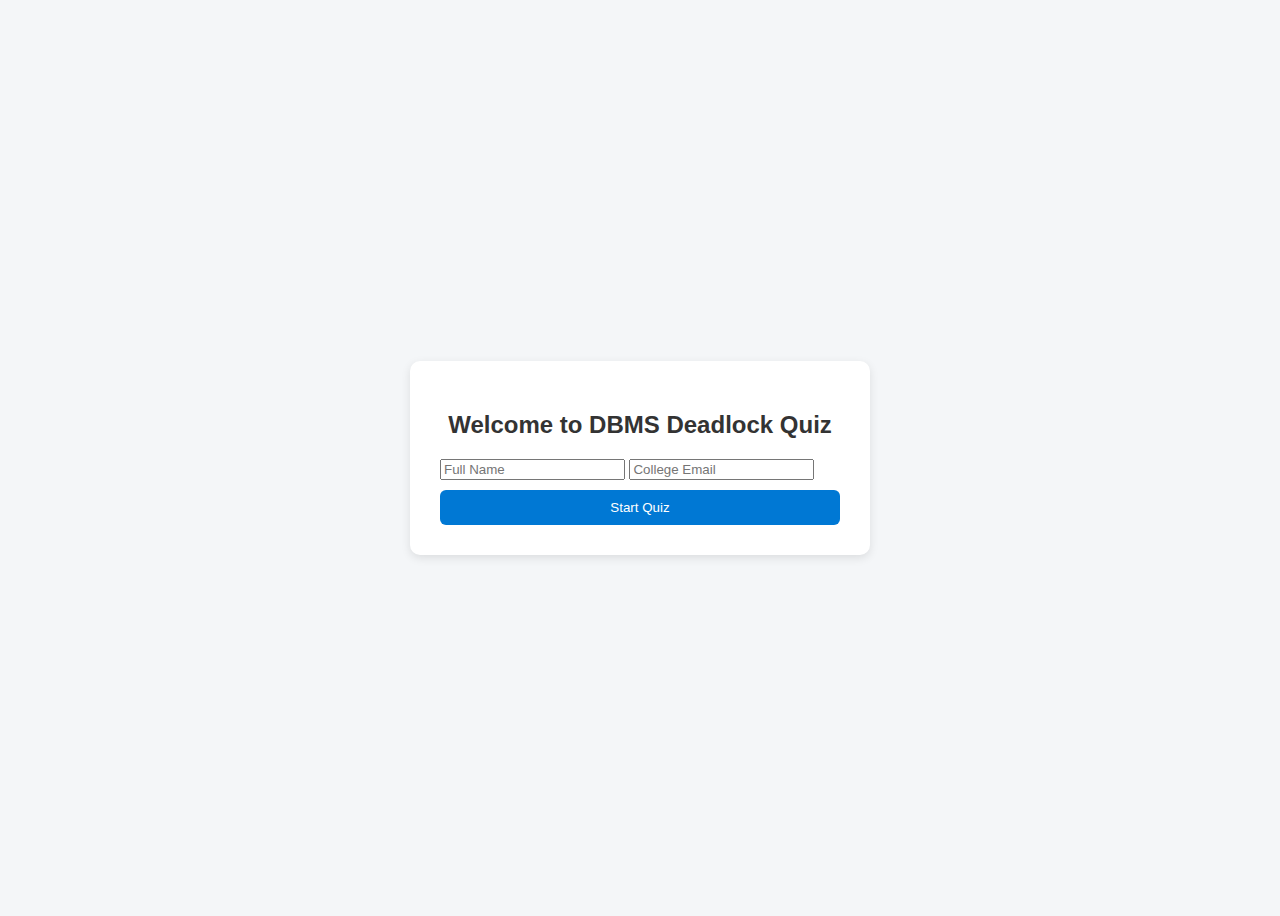
<file: index.html>
<!DOCTYPE html>
<html lang="en">
<head>
  <meta charset="UTF-8" />
  <title>DBMS Deadlock Quiz</title>
  <link rel="stylesheet" href="style.css" />
</head>
<body>
  <div class="container">
    <h2>Welcome to DBMS Deadlock Quiz</h2>
    <form id="loginForm">
      <input type="text" id="name" placeholder="Full Name" required />
      <input type="email" id="email" placeholder="College Email" required />
      <button type="submit">Start Quiz</button>
    </form>
  </div>

  <script>
    document.getElementById("loginForm").addEventListener("submit", function(e) {
      e.preventDefault();
      const name = document.getElementById("name").value.trim();
      const email = document.getElementById("email").value.trim();
      if (!name || !email) return alert("Please enter both name and email!");
      localStorage.setItem("userName", name);
      localStorage.setItem("userEmail", email);
      window.location.href = "quiz.html";
    });
  </script>
</body>
</html>
</file>
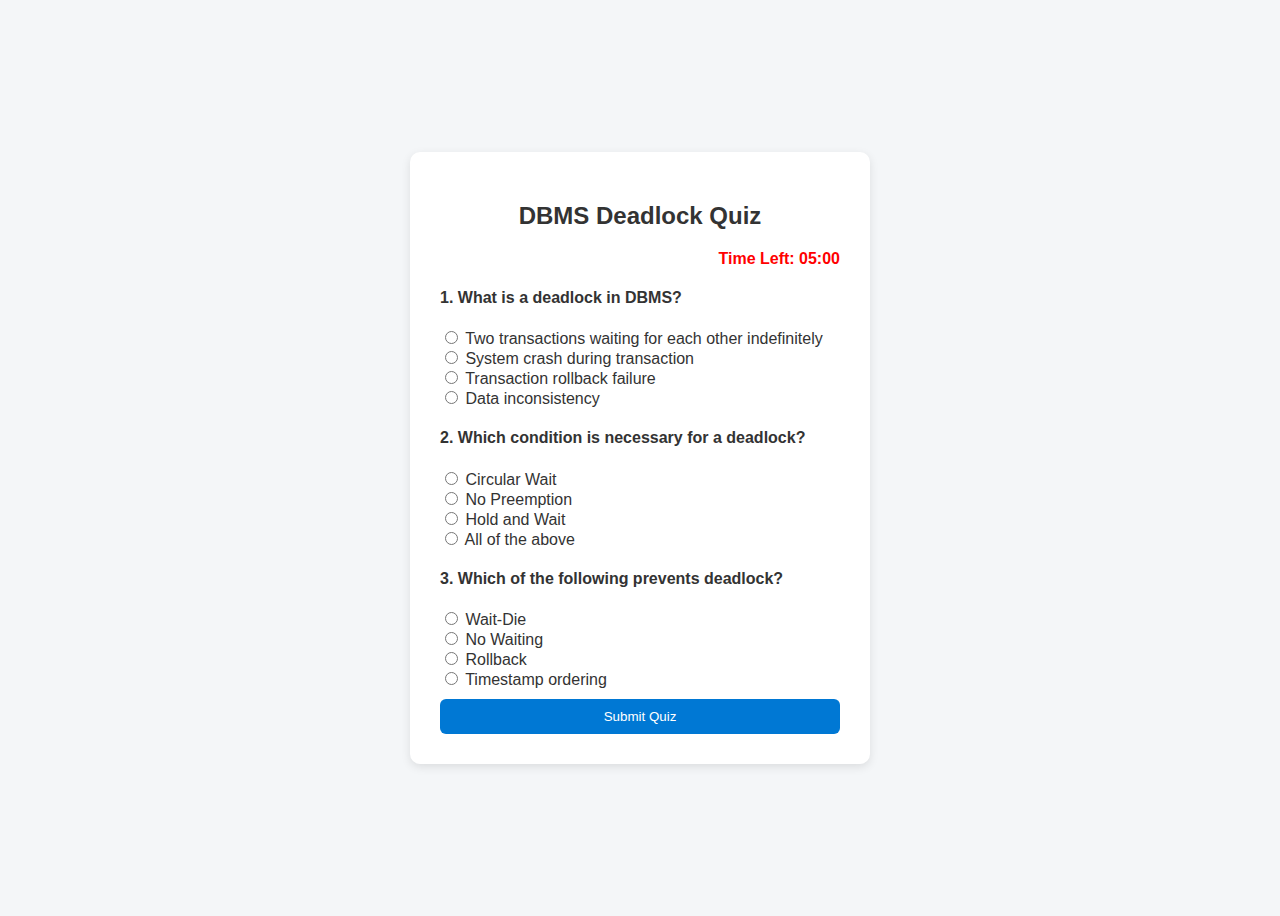
<file: quiz.html>
<!DOCTYPE html>
<html lang="en">
<head>
  <meta charset="UTF-8" />
  <title>Deadlock Quiz</title>
  <link rel="stylesheet" href="style.css" />
</head>
<body>
  <div class="container">
    <h2>DBMS Deadlock Quiz</h2>
    <p id="timer">Time Left: 05:00</p>
    <form id="quizForm"></form>
    <button id="submitQuiz">Submit Quiz</button>
    <div id="result"></div>
  </div>

  <script src="script.js"></script>
</body>
</html>
</file>
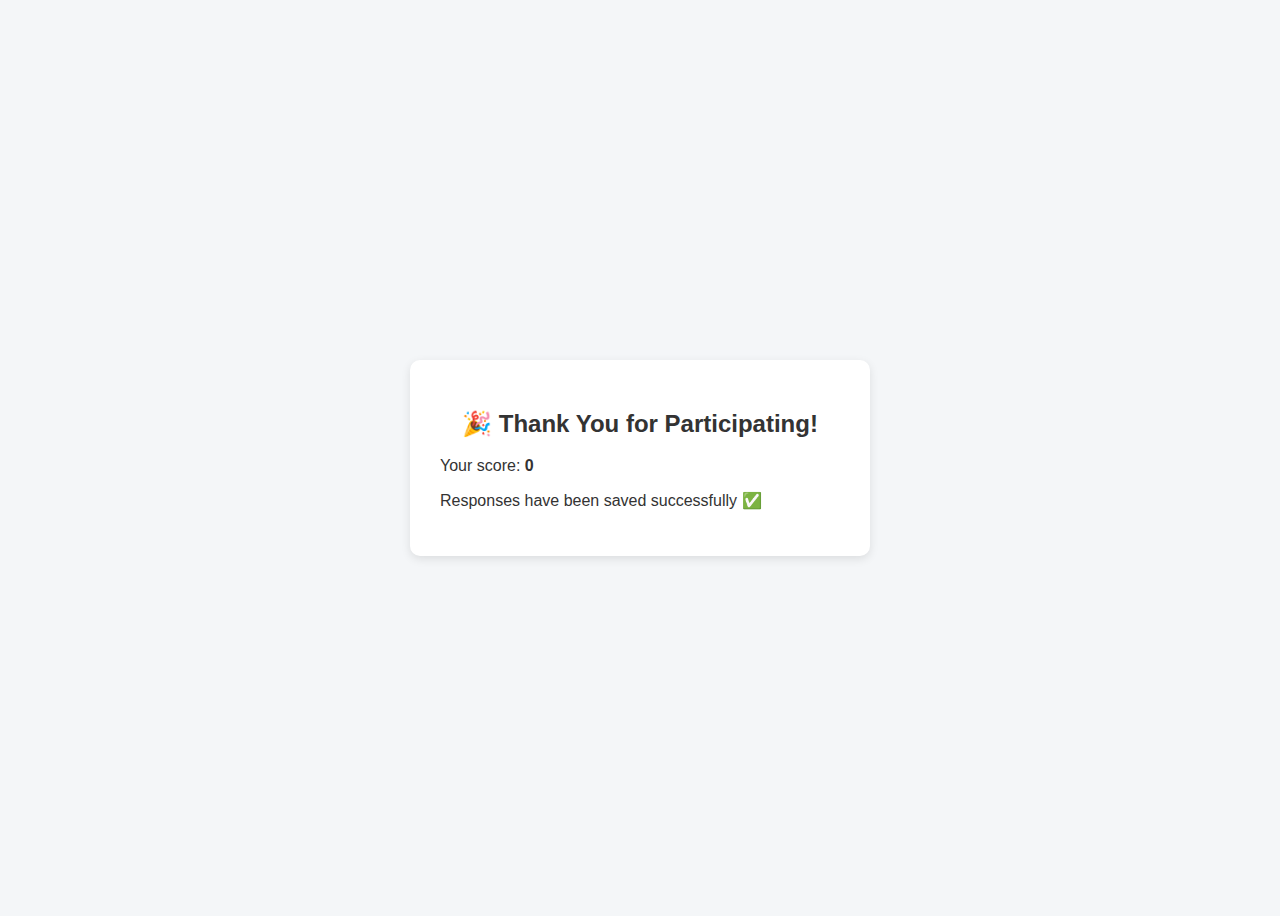
<file: thankyou.html>
<!DOCTYPE html>
<html lang="en">
<head>
  <meta charset="UTF-8" />
  <title>Thank You</title>
  <link rel="stylesheet" href="style.css" />
</head>
<body>
  <div class="container">
    <h2>🎉 Thank You for Participating!</h2>
    <p>Your score: <strong id="score"></strong></p>
    <p>Responses have been saved successfully ✅</p>
  </div>

  <script>
    const score = localStorage.getItem("quizScore") || 0;
    document.getElementById("score").textContent = score;
    localStorage.clear();
  </script>
</body>
</html>
</file>
<file: style.css>
body {
  font-family: 'Poppins', sans-serif;
  background: #f4f6f8;
  color: #333;
  display: flex;
  justify-content: center;
  align-items: center;
  height: 100vh;
}
.container {
  background: #fff;
  padding: 30px;
  border-radius: 10px;
  box-shadow: 0 3px 10px rgba(0,0,0,0.1);
  width: 400px;
  overflow-y: auto;
  max-height: 90vh;
}
button {
  width: 100%;
  padding: 10px;
  background: #0078d4;
  color: #fff;
  border: none;
  border-radius: 6px;
  margin-top: 10px;
  cursor: pointer;
}
button:hover {
  background: #005ea6;
}
h2 { text-align: center; }
#timer { text-align: right; color: red; font-weight: bold; }
</file>
